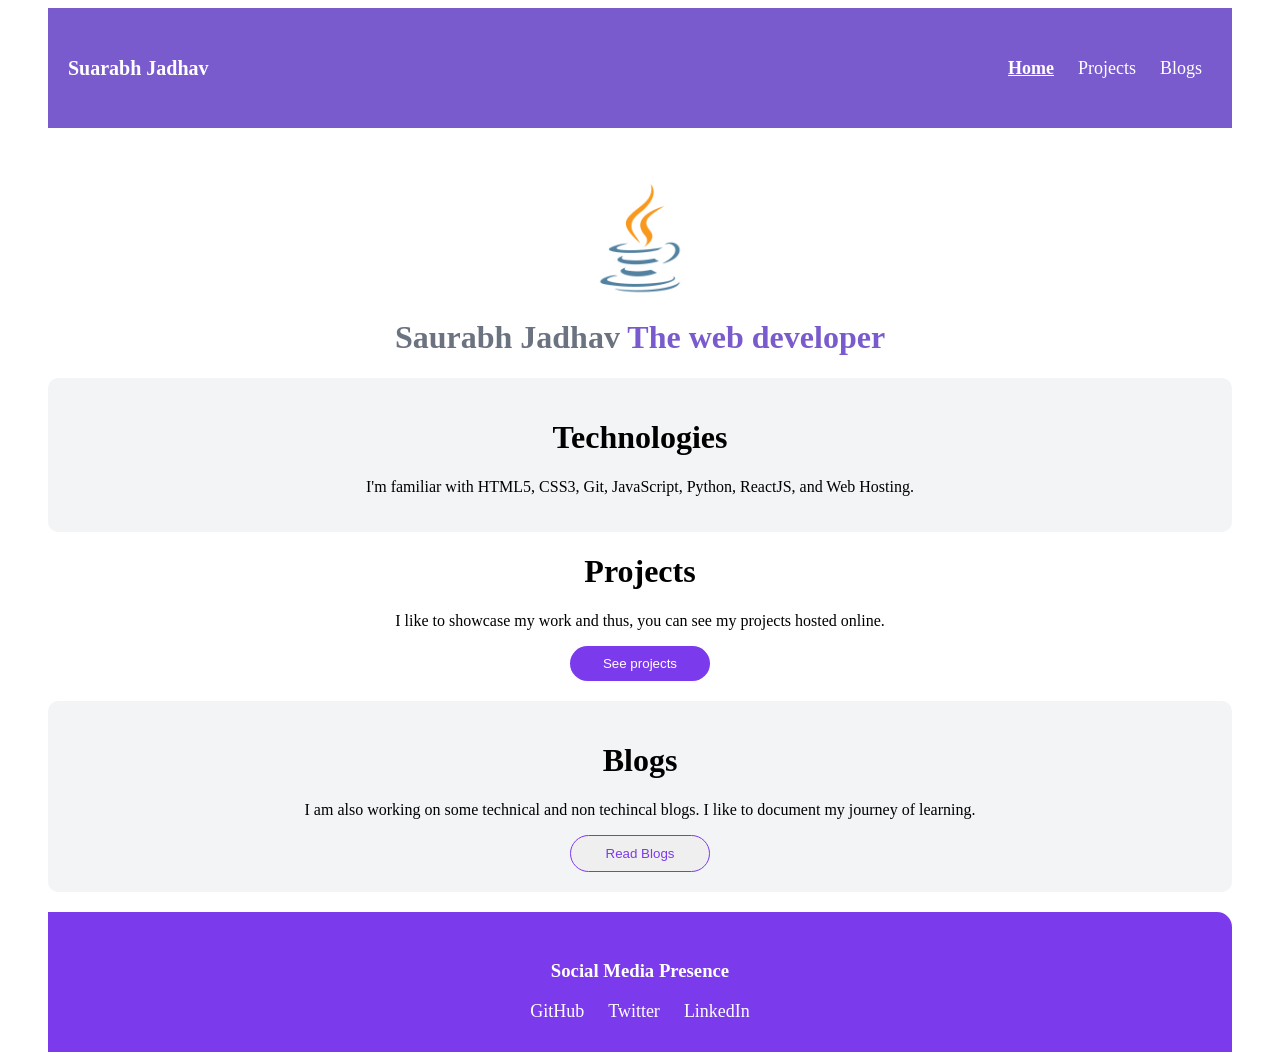
<file: HTML/index.html>
<!DOCTYPE html>
<html lang="en">

<head>
    <meta charset="UTF-8">
    <meta name="viewport" content="width=device-width, initial-scale=1.0">
    <title>Document</title>
    <link rel="stylesheet" href="demo.css">
</head>

<body>
    <div class="main">
        <header class="navbar">
            <div class="logo">Suarabh Jadhav</div>
            <nav class="nav-links">
                <a href="#home" class="active">home</a>
                <a href="#projects">projects</a>
                <a href="#blogs">blogs</a>
            </nav>
        </header>
        <main class="main-content">
            <div class="hero-section">
                <div class="Java-logo-container">
                    <img src="images/Java logo.png" alt="Java Logo" class="Java-logo">
                </div>
                <h1>
                    <span class="adarshbalika">Saurabh Jadhav </span> <span class="highlight">The web developer</span>
                </h1>
            </div>

            <div class="technologies">
                <h1>Technologies</h1>
                <p>I'm familiar with HTML5, CSS3, Git, JavaScript, Python, ReactJS, and Web Hosting.</p>
            </div>

            <div class="projects">
                <h1>Projects</h1>
                <p>I like to showcase my work and thus, you can see my projects hosted online.</p>
                <button class="project_btn">See projects</button>
            </div>

            <div class="technologies">
                <h1>Blogs</h1>
                <p>I am also working on some technical and non techincal blogs. I like to document my journey of
                    learning.
                </p>
                <button class="blog_btn">Read Blogs</button>
            </div>

            <div class="social_media">
                <h3>Social Media Presence</h3>
                <div class="social_links">
                    <a target="_blank">GitHub</a>
                    <a target="_blank">Twitter</a>
                    <a target="_blank">LinkedIn</a>
                </div>
            </div>
        </main>
    </div>

</body>

</html>
</file>
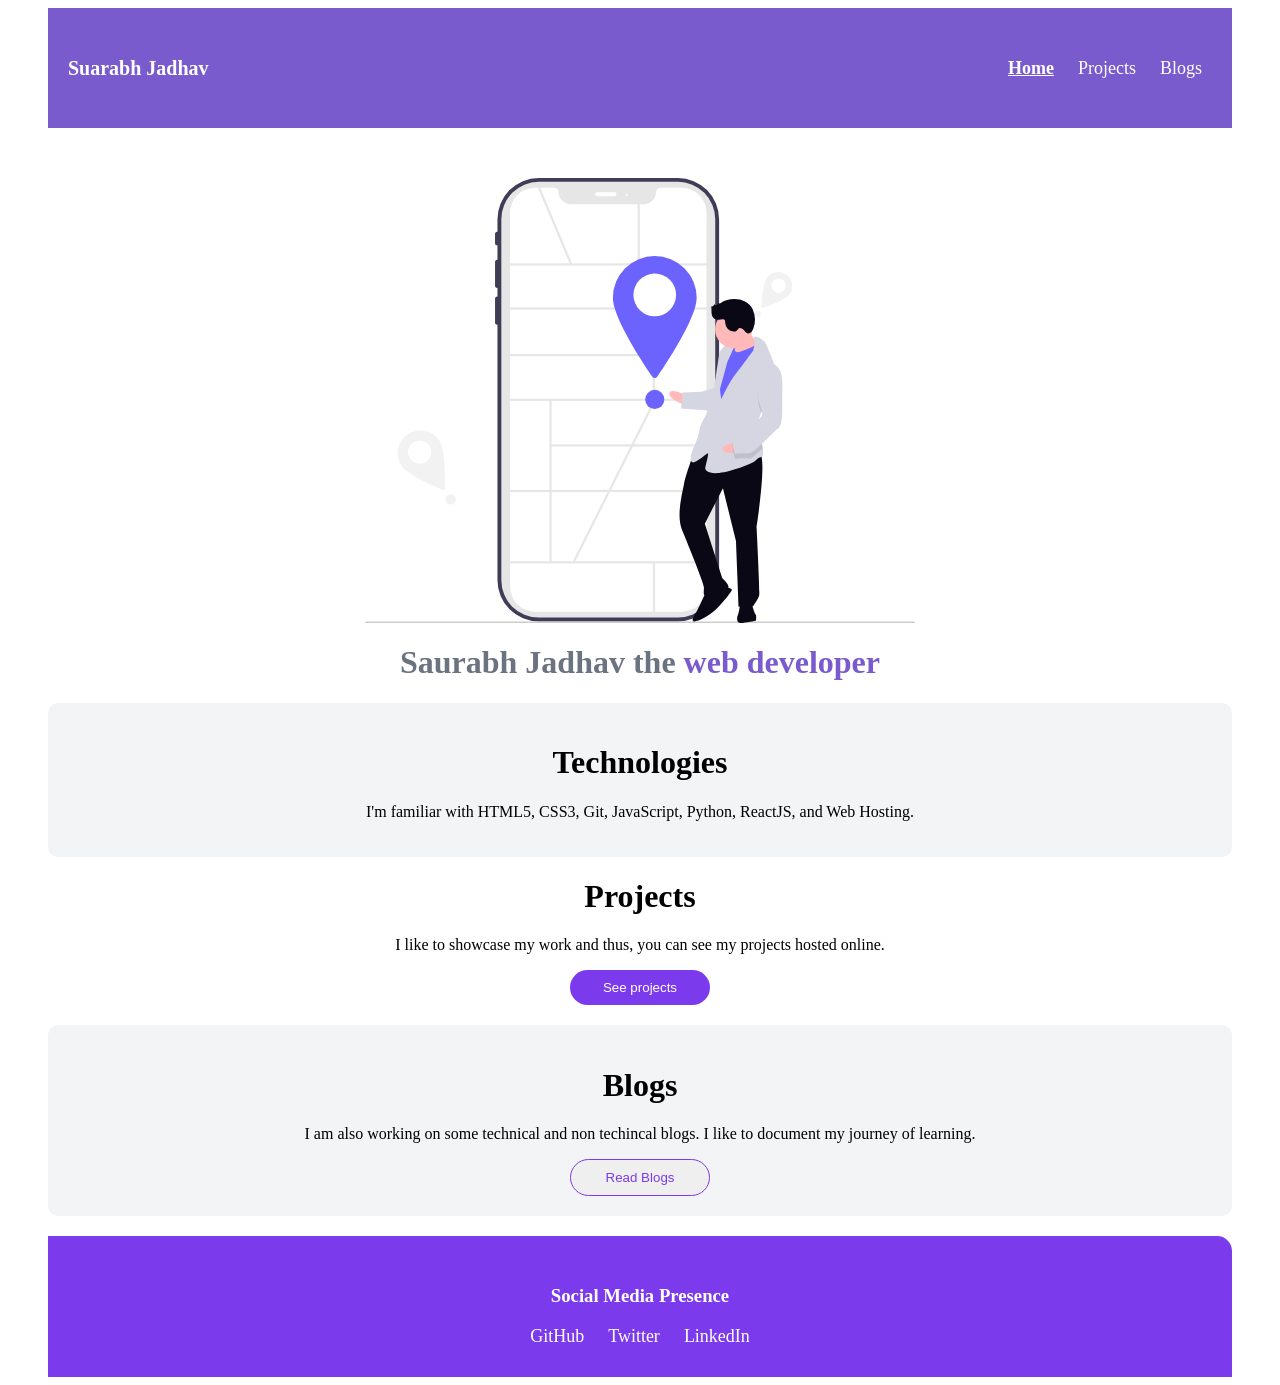
<file: HTML Project/Project.html>
<!DOCTYPE html>
<html lang="en">

<head>
    <meta charset="UTF-8">
    <meta name="viewport" content="width=device-width, initial-scale=1.0">
    <title>Document</title>
    <link rel="stylesheet" href="demo.css">
</head>

<body>
    <div class="main">
        <header class="navbar">
            <div class="logo">Suarabh Jadhav</div>
            <nav class="nav-links">
                <a href="#home" class="active">home</a>
                <a href="#projects">projects</a>
                <a href="#blogs">blogs</a>
            </nav>
        </header>
        <main class="main-content">
            <div class="hero-section">
                <div class="react-logo-container">
                    <img src="images/hero.svg" alt="React Logo" class="react-logo">
                </div>
                <h1>
                    <span class="adarshbalika">Saurabh Jadhav the</span> <span class="highlight">web developer</span>
                </h1>
            </div>

            <div class="technologies">
                <h1>Technologies</h1>
                <p>I'm familiar with HTML5, CSS3, Git, JavaScript, Python, ReactJS, and Web Hosting.</p>
            </div>

            <div class="projects">
                <h1>Projects</h1>
                <p>I like to showcase my work and thus, you can see my projects hosted online.</p>
                <button class="project_btn">See projects</button>
            </div>

            <div class="technologies">
                <h1>Blogs</h1>
                <p>I am also working on some technical and non techincal blogs. I like to document my journey of
                    learning.
                </p>
                <button class="blog_btn">Read Blogs</button>
            </div>

            <div class="social_media">
                <h3>Social Media Presence</h3>
                <div class="social_links">
                    <a target="_blank">GitHub</a>
                    <a target="_blank">Twitter</a>
                    <a target="_blank">LinkedIn</a>
                </div>
            </div>
        </main>
    </div>

</body>

</html>
</file>
<file: HTML/demo.css>
.main{
    margin: 0px 40px 0px 40px;
}
 
.navbar {
    background-color: #7a5bcd;
    display: flex;
    justify-content: space-between;
    align-items: center;
    padding: 10px 20px;
    height: 100px;
}
 
.logo {
    font-size: 20px;
    font-weight: bold;
    color: #ffffff;
}
 
.nav-links a {
    text-decoration: none;
    color: #ffffff;
    margin: 0 10px;
    text-transform: capitalize;
    font-size: 18px;
}
 
.nav-links a.active {
    font-weight: bold;
    text-decoration: underline;
}
 
.main-content {
    text-align: center;
    margin-top: 50px;
}
 
.Java-logo {
    max-width: 80%;
    width: 120px;
    display: block;
    margin: auto;
}
 
.adarshbalika {
    color: #6b7280;
}
 
.highlight {
    color: #7a5bcd;
    font-weight: bold;
}
 
.technologies {
    background-color: #f3f4f6;
    padding: 20px;
    border-radius: 10px;
}
 
.projects {
    margin: 20px;
}
 
.project_btn {
    background-color: #7c3aed;
    border-radius: 20px;
    outline: none;
    border: none;
    padding: 10px;
    color: white;
    width: 140px;
}
 
.blog_btn {
    border: 1px solid #7c3aed;
    color: #7c3aed;
    width: 140px;
    outline: none;
    border-radius: 20px;
    padding: 10px;
}
 
.social_media {
    background-color: #7c3aed;
    color: white;
    padding: 30px;
    margin-top: 20px;
    border-radius: 0px 15px 0px 0px;
}
 
.social_links a {
    text-decoration: none;
    color: white;
    font-size: 18px;
    margin-right: 20px;
    /* Adds horizontal gap between links */
}
 
.social_links a:last-child {
    margin-right: 0;
    /* Removes margin for the last link */
}
</file>
<file: HTML Project/demo.css>
.main{
    margin: 0px 40px 0px 40px;
}
 
.navbar {
    background-color: #7a5bcd;
    display: flex;
    justify-content: space-between;
    align-items: center;
    padding: 10px 20px;
    height: 100px;
}
 
.logo {
    font-size: 20px;
    font-weight: bold;
    color: #ffffff;
}
 
.nav-links a {
    text-decoration: none;
    color: #ffffff;
    margin: 0 10px;
    text-transform: capitalize;
    font-size: 18px;
}
 
.nav-links a.active {
    font-weight: bold;
    text-decoration: underline;
}
 
.main-content {
    text-align: center;
    margin-top: 50px;
}
 
.react-logo {
    max-width: 80%;
    width: 550px;
    display: block;
    margin: auto;
}
 
.adarshbalika {
    color: #6b7280;
}
 
.highlight {
    color: #7a5bcd;
    font-weight: bold;
}
 
.technologies {
    background-color: #f3f4f6;
    padding: 20px;
    border-radius: 10px;
}
 
.projects {
    margin: 20px;
}
 
.project_btn {
    background-color: #7c3aed;
    border-radius: 20px;
    outline: none;
    border: none;
    padding: 10px;
    color: white;
    width: 140px;
}
 
.blog_btn {
    border: 1px solid #7c3aed;
    color: #7c3aed;
    width: 140px;
    outline: none;
    border-radius: 20px;
    padding: 10px;
}
 
.social_media {
    background-color: #7c3aed;
    color: white;
    padding: 30px;
    margin-top: 20px;
    border-radius: 0px 15px 0px 0px;
}
 
.social_links a {
    text-decoration: none;
    color: white;
    font-size: 18px;
    margin-right: 20px;
    /* Adds horizontal gap between links */
}
 
.social_links a:last-child {
    margin-right: 0;
    /* Removes margin for the last link */
}
</file>
